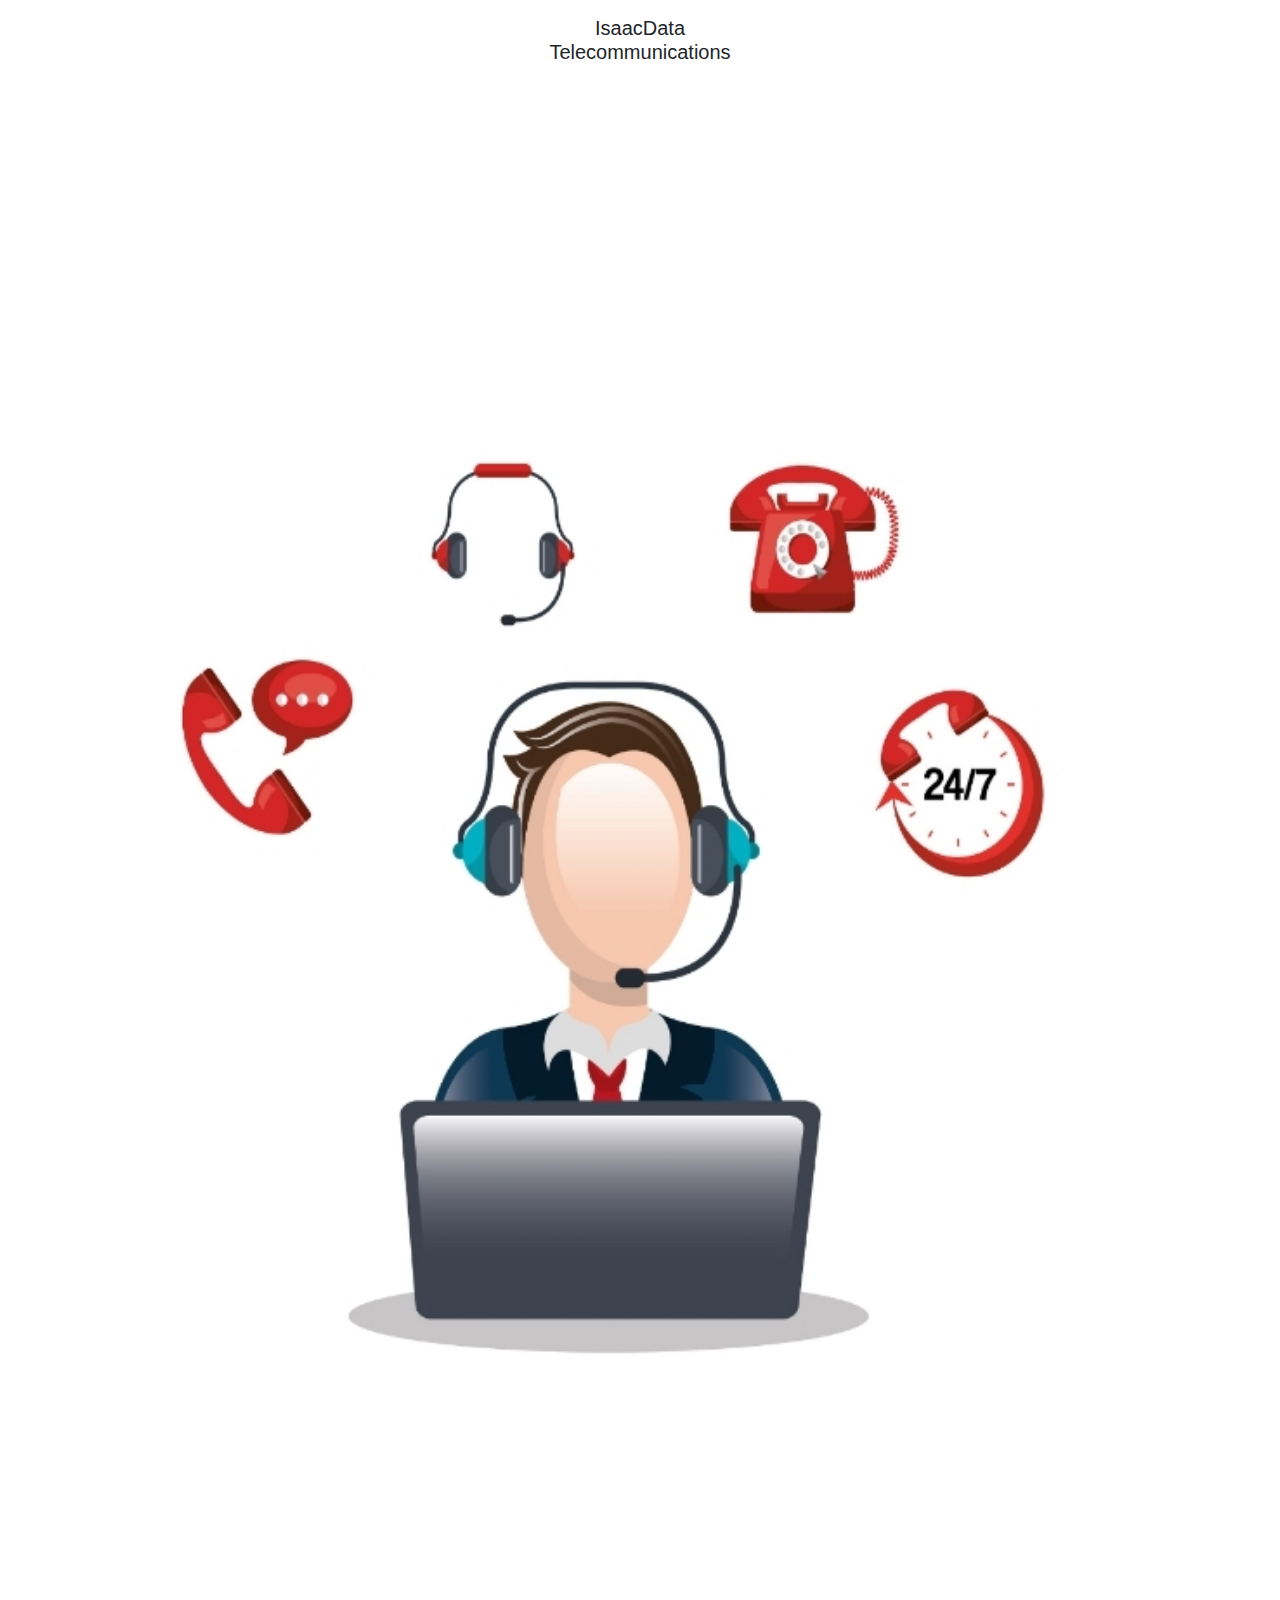
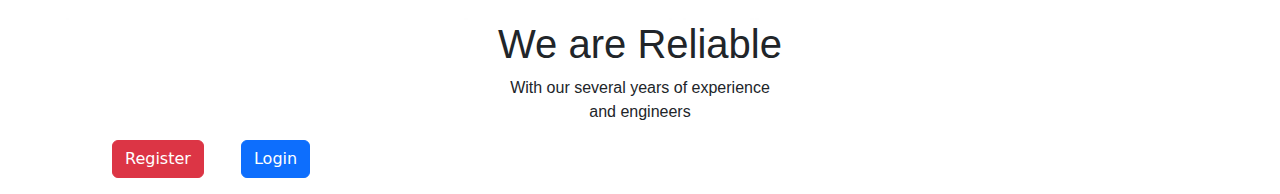
<file: index.html>
<!DOCTYPE html>
<html lang="en">
<head>
    <meta charset="UTF-8">
    <meta name="viewport" content="width=device-width, initial-scale=1.0">
    <title>IsaacData</title>
    <link rel="stylesheet" href="bootstrap/css/bootstrap.min.css">
    <link rel="stylesheet" href="css/index.css">
    <link href="https://cdn.jsdelivr.net/npm/bootstrap@5.3.3/dist/css/bootstrap.min.css" rel="stylesheet" integrity="sha384-QWTKZyjpPEjISv5WaRU9OFeRpok6YctnYmDr5pNlyT2bRjXh0JMhjY6hW+ALEwIH" crossorigin="anonymous">
    <link rel="stylesheet" href="https://maxcdn.bootstrapcdn.com/font-awesome/4.7.0/css/font-awesome.min.css" integrity="sha384-wvfXpqpZZVQGK6TAh5PVlGOfQNHSoD2xbE+QkPxCAFlNEevoEH3Sl0sibVcOQVnN" crossorigin="anonymous" />
</head>
<body>
   <div class="hero">
       <h5>IsaacData <br> Telecommunications</h5>
       <img src="img/bg1.jpg" alt="">
       <h1>We are Reliable</h1>
       <p>With our several years of experience <br> and engineers</p>
       <div class="buttonDiv">
<button class="btn btn-danger" id="RegisterBtn">Register</button> <button class="btn btn-primary" id="loginBtn">Login</button>
       </div>
   </div>





<script src="bootstrap/js/bootstrap.min.js"></script>
<script src="js/login.js"></script>
<script src="js/register.js"></script>
  <script src="https://cdn.jsdelivr.net/npm/bootstrap@5.3.3/dist/js/bootstrap.bundle.min.js" integrity="sha384-YvpcrYf0tY3lHB60NNkmXc5s9fDVZLESaAA55NDzOxhy9GkcIdslK1eN7N6jIeHz" crossorigin="anonymous"></script>
</body>
</html>
</file>
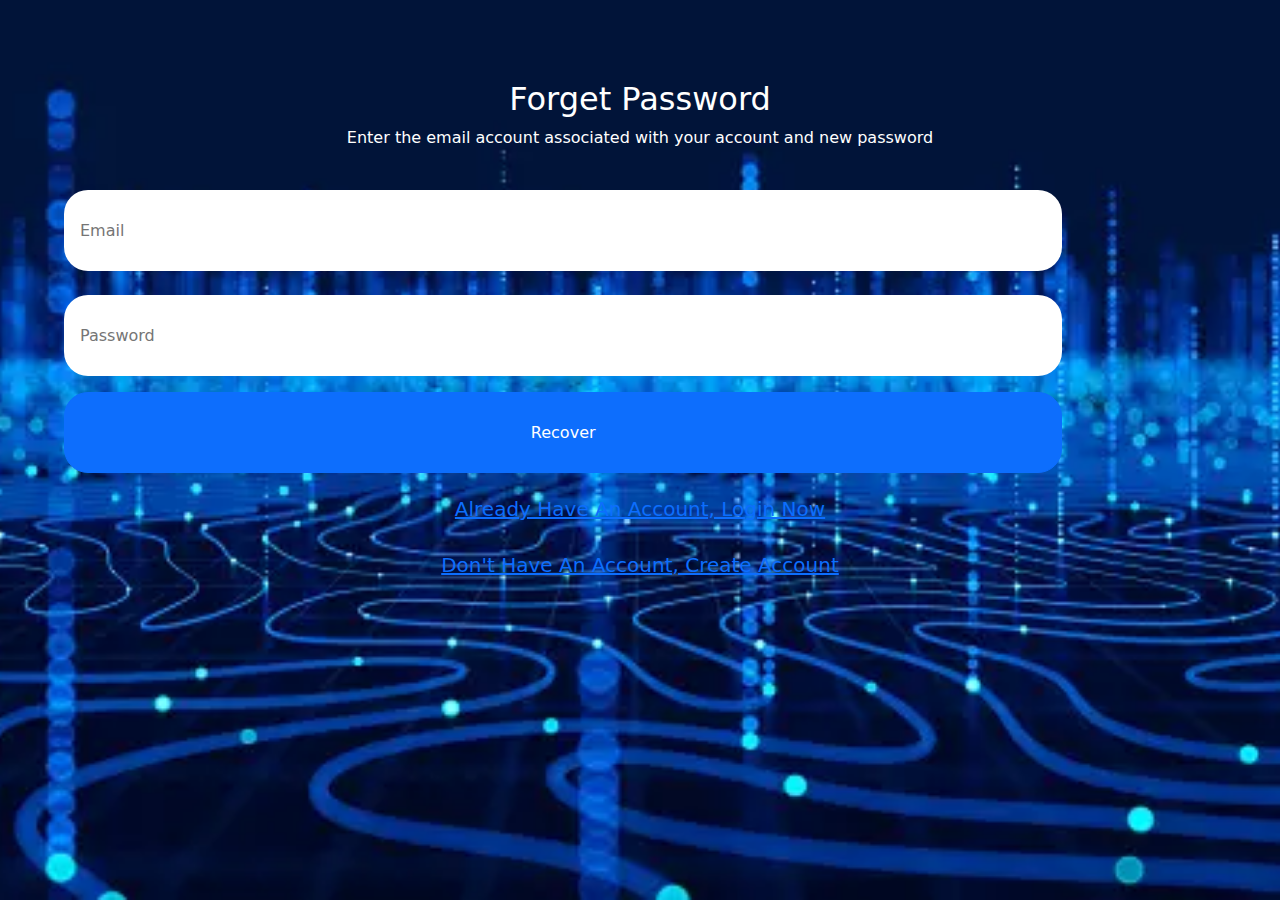
<file: forgetpassword.html>
<!DOCTYPE html>
<html lang="en">
<head>
    <meta charset="UTF-8">
    <meta name="viewport" content="width=device-width, initial-scale=1.0">
    <title>IsaacData</title>
    <link rel="stylesheet" href="bootstrap/css/bootstrap.min.css">
    <link rel="stylesheet" href="css/forget.css">
    <link href="https://cdn.jsdelivr.net/npm/bootstrap@5.3.3/dist/css/bootstrap.min.css" rel="stylesheet" integrity="sha384-QWTKZyjpPEjISv5WaRU9OFeRpok6YctnYmDr5pNlyT2bRjXh0JMhjY6hW+ALEwIH" crossorigin="anonymous">
    <link rel="stylesheet" href="https://maxcdn.bootstrapcdn.com/font-awesome/4.7.0/css/font-awesome.min.css" integrity="sha384-wvfXpqpZZVQGK6TAh5PVlGOfQNHSoD2xbE+QkPxCAFlNEevoEH3Sl0sibVcOQVnN" crossorigin="anonymous" />
</head>
<body>
    <div class="bg">
        <div class="OverallDiv">
            <h2>Forget Password</h2>
            <p>Enter the email account associated with your account and new password</p>
            <input type="email" placeholder="Email" id="myInput" required>
            <br>
            <input type="password" placeholder="Password" id="myInput" required>
            <br>
            <button class="btn btn-primary" id="btnButton" onclick="{recover()}">Recover</button>
            <br>
            <br>
           <a href="login.html"><h5>Already Have An Account, Login Now</h5></a>
            <br>
            <a href="register.html"><h5>Don't Have An Account, Create Account</h5></a>
        </div>
    </div>
    <script src="js/forget.js"></script>
</body>
</html>
</file>
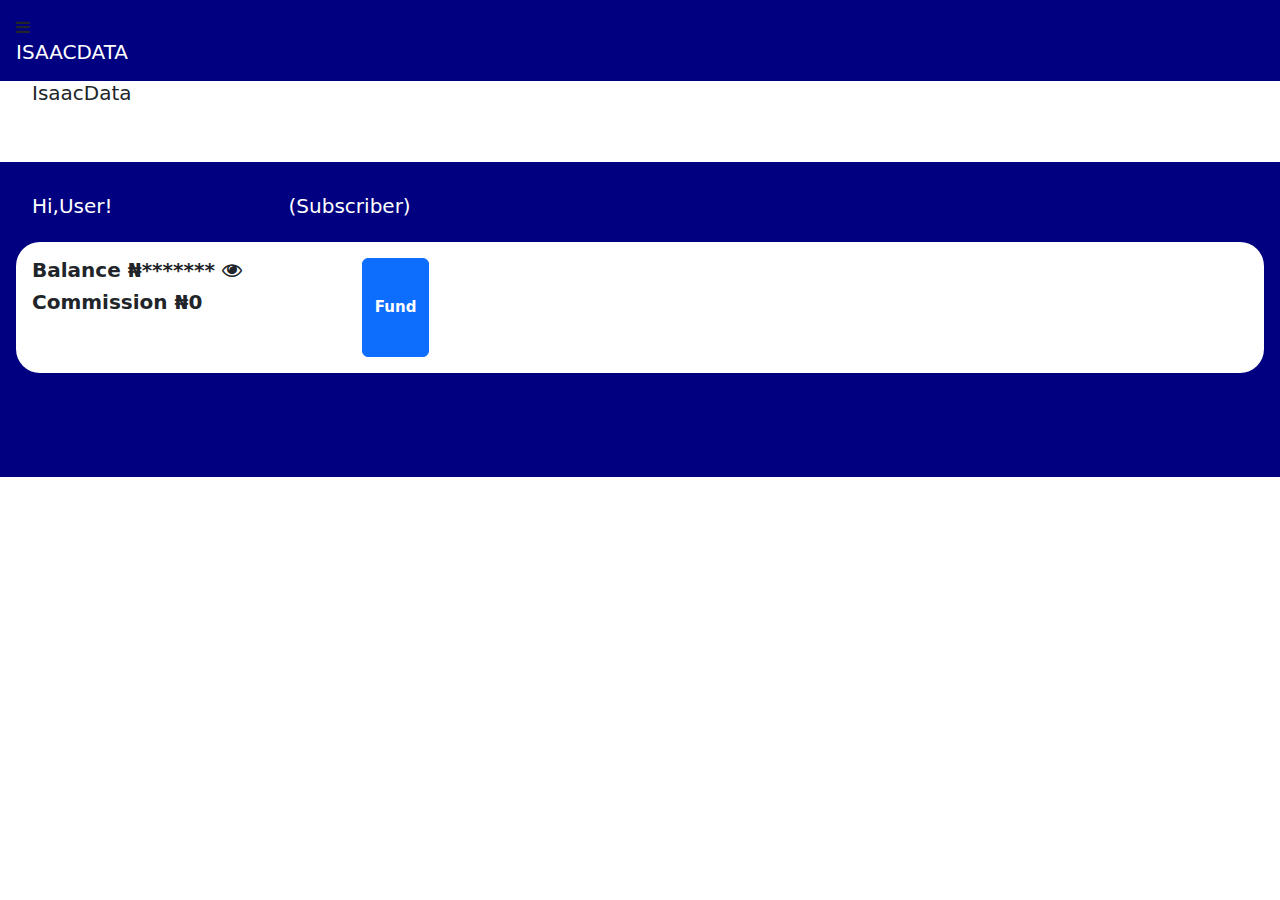
<file: home.html>
<!DOCTYPE html>
<html lang="en">
<head>
    <meta charset="UTF-8">
    <meta name="viewport" content="width=device-width, initial-scale=1.0">
    <title>IsaacData</title>
    <link rel="stylesheet" href="bootstrap/css/bootstrap.min.css">
    <link rel="stylesheet" href="css/home.css">
    <link href="https://cdn.jsdelivr.net/npm/bootstrap@5.3.3/dist/css/bootstrap.min.css" rel="stylesheet" integrity="sha384-QWTKZyjpPEjISv5WaRU9OFeRpok6YctnYmDr5pNlyT2bRjXh0JMhjY6hW+ALEwIH" crossorigin="anonymous">
    <link rel="stylesheet" href="https://maxcdn.bootstrapcdn.com/font-awesome/4.7.0/css/font-awesome.min.css" integrity="sha384-wvfXpqpZZVQGK6TAh5PVlGOfQNHSoD2xbE+QkPxCAFlNEevoEH3Sl0sibVcOQVnN" crossorigin="anonymous" />
</head>
<body>
    <div class="heading">
        <div class="barIcon"><i class="fa fa-bars"></i></div>
        <div class="nameDiv"><h5>ISAACDATA</h5></div>
    </div>
    <header id="top-header">
        <div class="homeIcon"><i class="house"></i></div>
        <div class="nameIcon"><h5>IsaacData</h5></div>
        <div class="CresentIcon"><i class="fa fa-"></i></div>
        <div class="MessageIcon"><i class="fa fa-"></i></div>
    </header>
    <section class="OverLay">
        <div class="firstOverlayText">
            <h5>Hi,User!</h5>
            <h5>(Subscriber)</h5>
        </div>
        <div class="fundBg">
            <div class="wallet">
                <h5>Balance &#8358;******* <i class="fa fa-eye"></i></h5>
                <h5>Commission &#8358;0</h5>
            </div>
            <button class="btn btn-primary">Fund</button>
        </div>
    </section>
</body>
</html>
</file>
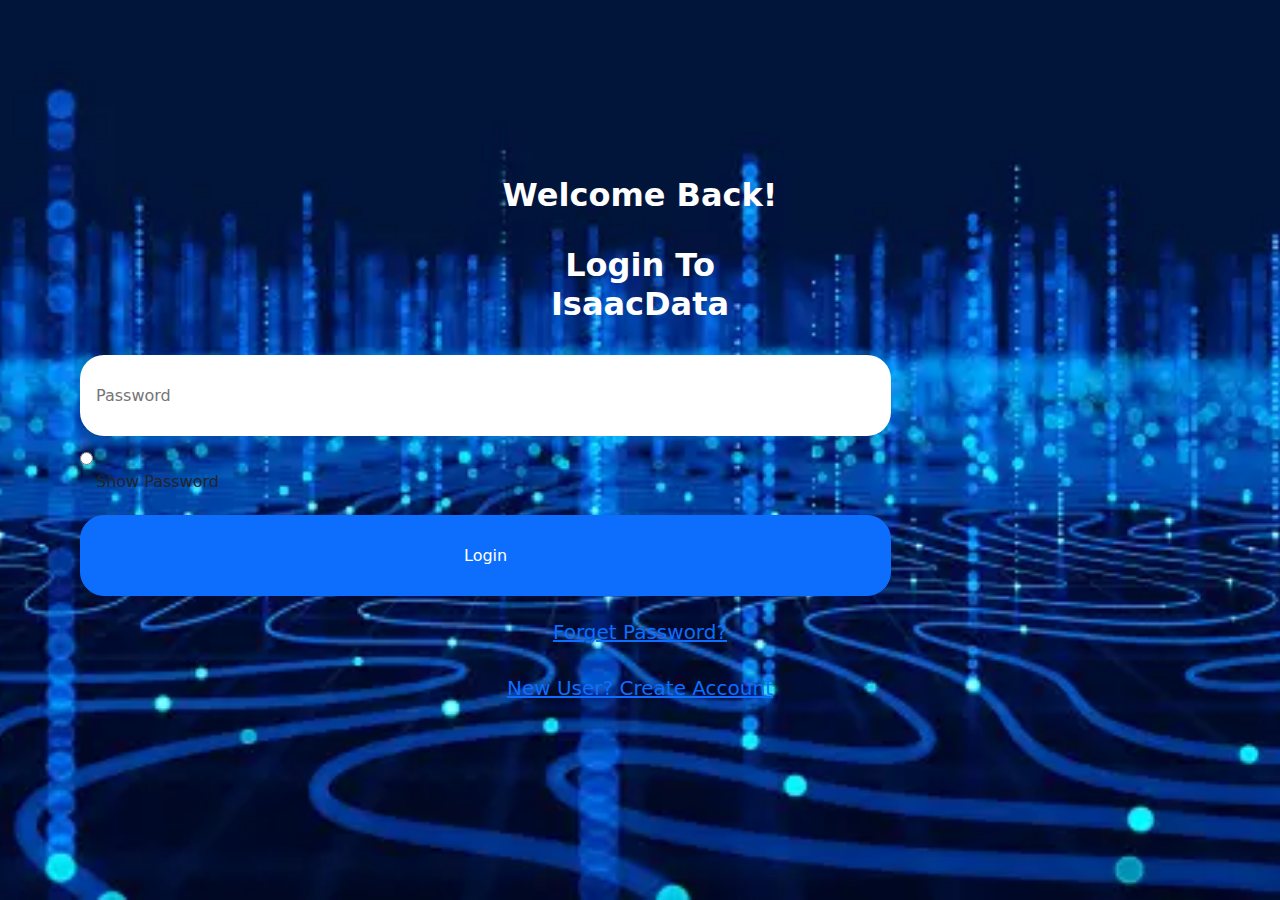
<file: login.html>
<!DOCTYPE html>
<html lang="en">
<head>
    <meta charset="UTF-8">
    <meta name="viewport" content="width=device-width, initial-scale=1.0">
    <title>IsaacData</title>
    <link rel="stylesheet" href="bootstrap/css/bootstrap.min.css">
    <link rel="stylesheet" href="css/login.css">
    <link href="https://cdn.jsdelivr.net/npm/bootstrap@5.3.3/dist/css/bootstrap.min.css" rel="stylesheet" integrity="sha384-QWTKZyjpPEjISv5WaRU9OFeRpok6YctnYmDr5pNlyT2bRjXh0JMhjY6hW+ALEwIH" crossorigin="anonymous">
    <link rel="stylesheet" href="https://maxcdn.bootstrapcdn.com/font-awesome/4.7.0/css/font-awesome.min.css" integrity="sha384-wvfXpqpZZVQGK6TAh5PVlGOfQNHSoD2xbE+QkPxCAFlNEevoEH3Sl0sibVcOQVnN" crossorigin="anonymous" />
</head>
<body>
    <div class="bg">
        <div class="OverallDiv">
            <h2>Welcome Back!</h2>
            <h2>Login To <br> IsaacData</h2>
            <input type="password" placeholder="Password" id="myInput" required>
            <br>
            <input type="radio" onclick="myFunction()" id="showInput"><h6>Show Password</h6>
            <button class="btn btn-primary" id="btnButton" onclick="{login()}">Login</button>
            <br>
            <br>
            <a href="forgetpassword.html"><h5>Forget Password?</h5></a>
            <br>
            <a href="register.html"><h5>New User? Create Account</h5></a>
        </div>
    </div>
    <script src="js/password.js"></script>
    <script src="js/loginInput.js"></script>
</body>
</html>
</file>
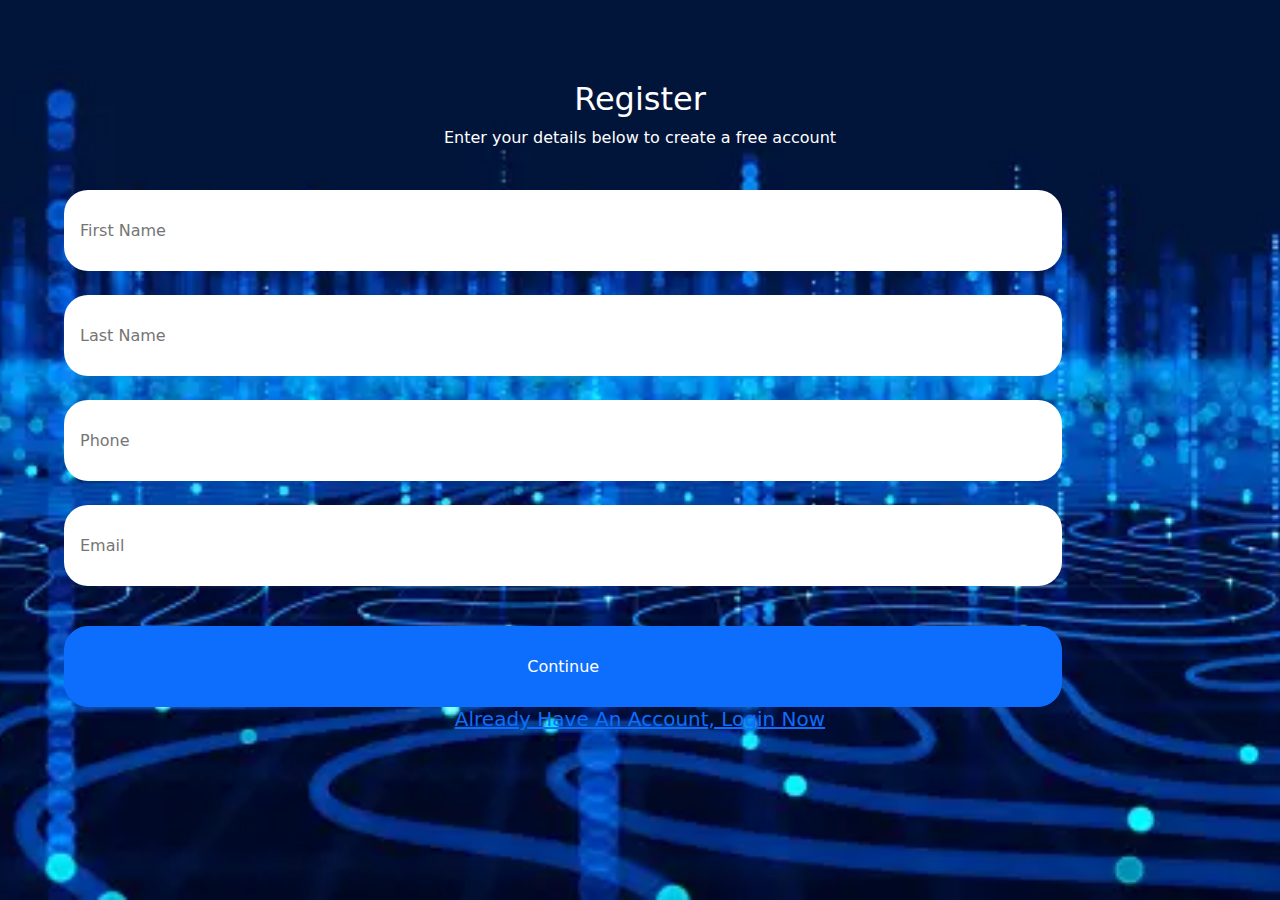
<file: register.html>
<!DOCTYPE html>
<html lang="en">
<head>
    <meta charset="UTF-8">
    <meta name="viewport" content="width=device-width, initial-scale=1.0">
    <title>IsaacData</title>
    <link rel="stylesheet" href="bootstrap/css/bootstrap.min.css">
    <link rel="stylesheet" href="css/register.css">
    <link href="https://cdn.jsdelivr.net/npm/bootstrap@5.3.3/dist/css/bootstrap.min.css" rel="stylesheet" integrity="sha384-QWTKZyjpPEjISv5WaRU9OFeRpok6YctnYmDr5pNlyT2bRjXh0JMhjY6hW+ALEwIH" crossorigin="anonymous">
    <link rel="stylesheet" href="https://maxcdn.bootstrapcdn.com/font-awesome/4.7.0/css/font-awesome.min.css" integrity="sha384-wvfXpqpZZVQGK6TAh5PVlGOfQNHSoD2xbE+QkPxCAFlNEevoEH3Sl0sibVcOQVnN" crossorigin="anonymous" />
</head>
<body>
    <div class="bg">
        <div class="OverallDiv">
            <h2>Register</h2>
            <p>Enter your details below to create a free account</p>
            <input type="text" placeholder="First Name" id="myInput" required>
            <br>
            <input type="text" placeholder="Last Name" id="myInput" required>
            <br>
            <input type="tel" placeholder="Phone" id="myInput" required>
            <br>
            <input type="email" placeholder="Email" id="myInput" required>
            <br>
            <br>
            <button class="btn btn-primary" id="btnButton" onclick="{save()}">Continue</button>
            <br>
            <a href="login.html"><h5>Already Have An Account, Login Now</h5></a>
        </div>
    </div>
    <script src="js/registerInput.js"></script>
</body>
</html>
</file>
<file: css/index.css>
body{
    padding: 0;
    margin: 0;
    box-sizing: border-box;
}
h5{
    text-align: center;
    font-family: 'Gill Sans', 'Gill Sans MT', Calibri, 'Trebuchet MS', sans-serif;
    font-size: 20px;
}
h1,p{
    text-align: center;
    font-family: 'Gill Sans', 'Gill Sans MT', Calibri, 'Trebuchet MS', sans-serif;
}
.hero{
    padding: 1rem;
}
.hero > img{
    width: 100%;
    justify-content: center;
}
.buttonDiv{
    margin-left: 4rem;
}
.buttonDiv > button{
    margin-left: 2rem;
}
</file>
<file: css/forget.css>
body{
    padding: 0;
    margin: 0;
    box-sizing: border-box;
}
.bg{
    background: url("..//img/data2.webp");
    background-position: center;
    background-repeat: no-repeat;
    background-size: cover;
    object-fit: cover;
    height: 100vh;
    padding: 1rem;
}
.OverallDiv > h2{
    color: #fff;
    text-align: center;
    margin-top: 4rem;
}
.OverallDiv > p{
    color: #fff;
    text-align: center;
}
#myInput{
    margin-left: 3rem;
    margin-top: 1.5rem;
    width: 80%;
    height: 9vh;
    border-radius: 1.5rem;
    border: none;
    outline: none;
    padding: 1rem;
}
.btn{
    margin-left: 3rem !important;
    margin-top: 1rem !important;
    width: 80% !important;
    height: 9vh !important;
    border-radius: 1.5rem !important;
    padding: 1rem !important;
    font-weight: bold;
    font-size: 20px;
}
a{
    text-decoration: none;
    color: #fff;
    text-align: center;
}
</file>
<file: css/home.css>
body{
    padding: 0;
    margin: 0;
    box-sizing: border-box;
}
.heading{
    background: navy;
    height: 9vh;
    padding: 1rem;
}
.nameDiv > h5{
    color: #fff;
}
#top-header{
    background: #fff;
    height: 9vh;
    display: flex;
    gap: 2rem;
}
.OverLay{
    background: navy;
    height: 35vh;
    padding: 1rem;      
}
.firstOverlayText{
    display: flex;
    gap: 11rem;
    color: #Fff;
    padding: 1rem;
}
.fundBg{
    background: #fff;
    height: 14.5vh;
    padding: 1rem;
    border-radius: 1.5rem;
    display: flex;
    gap: 7.5rem;
}
.fundBg > .btn{
    font-weight: bold;
    font-size: 15px;
}
.wallet > h5{
    font-weight: bold;
}
</file>
<file: css/login.css>
body{
    padding: 0;
    margin: 0;
    box-sizing: border-box;
}
.bg{
    background: url("..//img/data2.webp");
    background-position: center;
    background-repeat: no-repeat;
    background-size: cover;
    object-fit: cover;
    height: 100vh;
    padding: 1rem;
}
.OverallDiv{
    margin-top: 10rem;
}
.OverallDiv > h2{
    text-align: center;
    color: #fff;
    font-weight: bold;
    margin-top: 2rem;
}
#myInput{
    margin-left: 4rem;
    margin-top: 1.5rem;
    width: 65%;
    height: 9vh;
    border-radius: 1.5rem;
    border: none;
    outline: none;
    padding: 1rem;
}
.btn{
    margin-left: 4rem !important;
    margin-top: 1rem !important;
    width: 65% !important;
    height: 9vh !important;
    border-radius: 1.5rem !important;
    padding: 1rem !important;
    font-weight: bold;
    font-size: 20px;
}
#showInput{
    margin-left: 4rem;
    margin-top: 1rem;
}
h6{
    color: #fff;
    margin-left: 5rem;
    margin-top: -1.5rem;
}
a{
    text-decoration: none;
    color: #fff;
    text-align: center;
}
</file>
<file: css/register.css>
body{
    padding: 0;
    margin: 0;
    box-sizing: border-box;
}
.bg{
    background: url("..//img/data2.webp");
    background-position: center;
    background-repeat: no-repeat;
    background-size: cover;
    object-fit: cover;
    height: 100vh;
    padding: 1rem;
}
.OverallDiv > h2{
    color: #fff;
    text-align: center;
    margin-top: 4rem;
}
.OverallDiv > p{
    color: #fff;
    text-align: center;
}
#myInput{
    margin-left: 3rem;
    margin-top: 1.5rem;
    width: 80%;
    height: 9vh;
    border-radius: 1.5rem;
    border: none;
    outline: none;
    padding: 1rem;
}
.btn{
    margin-left: 3rem !important;
    margin-top: 1rem !important;
    width: 80% !important;
    height: 9vh !important;
    border-radius: 1.5rem !important;
    padding: 1rem !important;
    font-weight: bold;
    font-size: 20px;
}
a{
    text-decoration: none;
    color: #fff;
    text-align: center;
}
</file>
